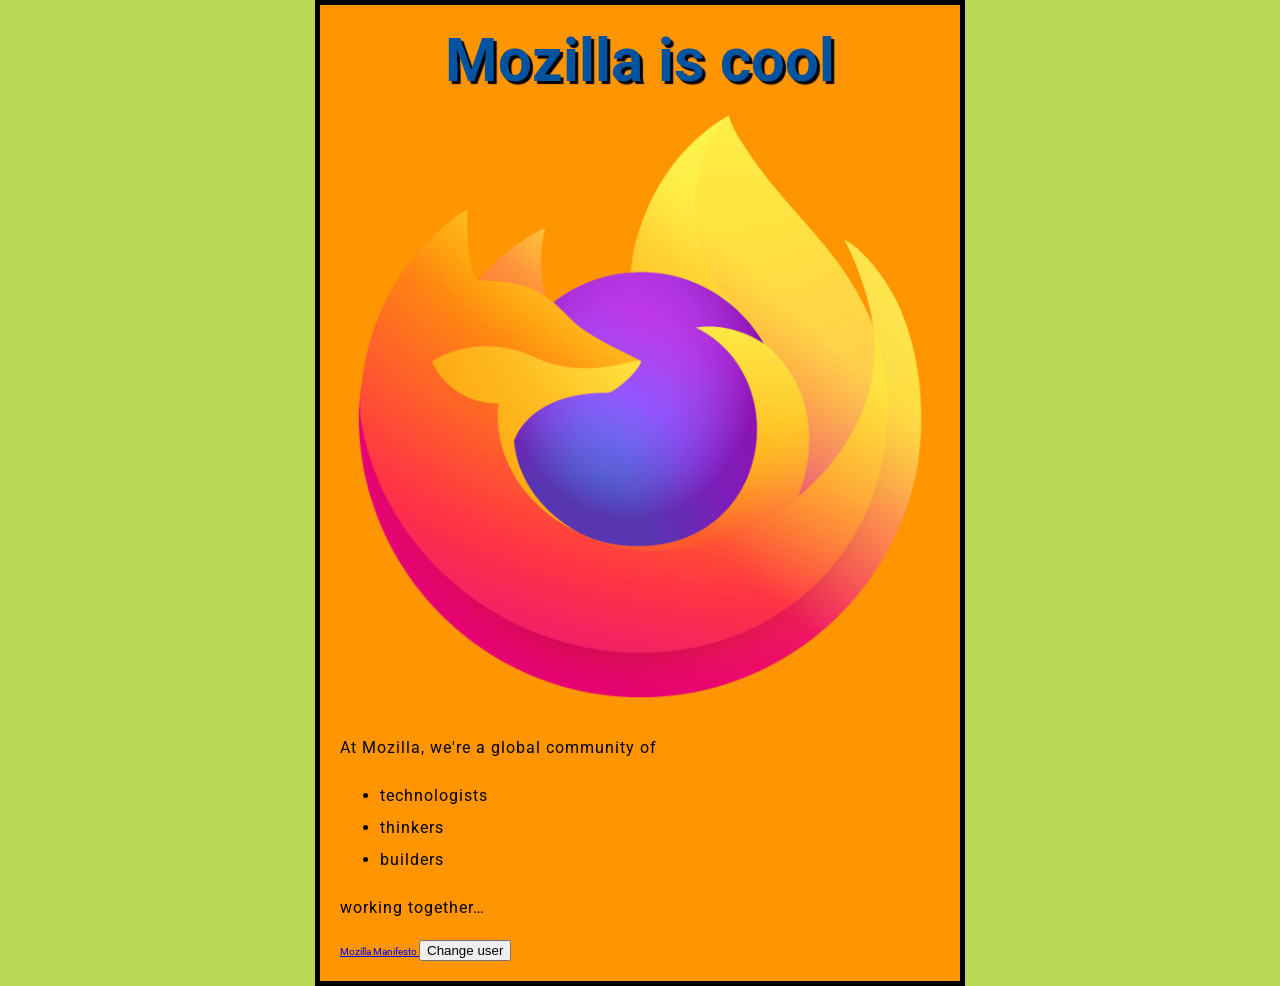
<file: index.html>
<!doctype html>
<html lang="en-US">
  <head>
    <meta charset="utf-8" />
    <meta name="viewport" content="width=device-width" />
    <link href="styles/style.css" rel="stylesheet" />
    <title>My test page</title>
    <link rel="preconnect" href="https://fonts.googleapis.com" />
    <link rel="preconnect" href="https://fonts.gstatic.com" crossorigin />
    <link
      href="https://fonts.googleapis.com/css2?family=Roboto:ital,wght@0,100..900;1,100..900&display=swap"
      rel="stylesheet"
    />
    <script async src="scripts/main.js"></script>
  </head>
  <body>
    <h1>Mozilla is cool</h1>
    <img
      src="images/firefox-icon.png"
      alt="The Firefox logo: a flaming fox surrounding the Earth."
    />
    <p>At Mozilla, we're a global community of</p>

    <ul>
      <li>technologists</li>
      <li>thinkers</li>
      <li>builders</li>
    </ul>

    <p>working together…</p>

    <a href="https://www.mozilla.org/en-US/about/manifesto">
      Mozilla Manifesto
    </a>
    <button>Change user</button>
  </body>
</html>
</file>
<file: styles/style.css>
html {
  /* px means "pixels". The base font size is now 10 pixels high */
  font-size: 10px;
  /* Replace PLACEHOLDER with the font-family property value you got from Google Fonts */
  font-family: "Roboto", sans-serif;
}

h1 {
  font-size: 60px;
  text-align: center;
}

p,
li {
  font-size: 16px;
  line-height: 2;
  letter-spacing: 1px;
}

html {
  background-color: #bada55;
}

body {
  width: 600px;
  margin: 0 auto;
  background-color: #ff9500;
  padding: 0 20px 20px 20px;
  border: 5px solid black;
}

h1 {
  margin: 0;
  padding: 20px 0;
  color: #00539f;
  text-shadow: 3px 3px 1px black;
}

img {
  display: block;
  margin: 0 auto;
  max-width: 100%;
}
</file>
